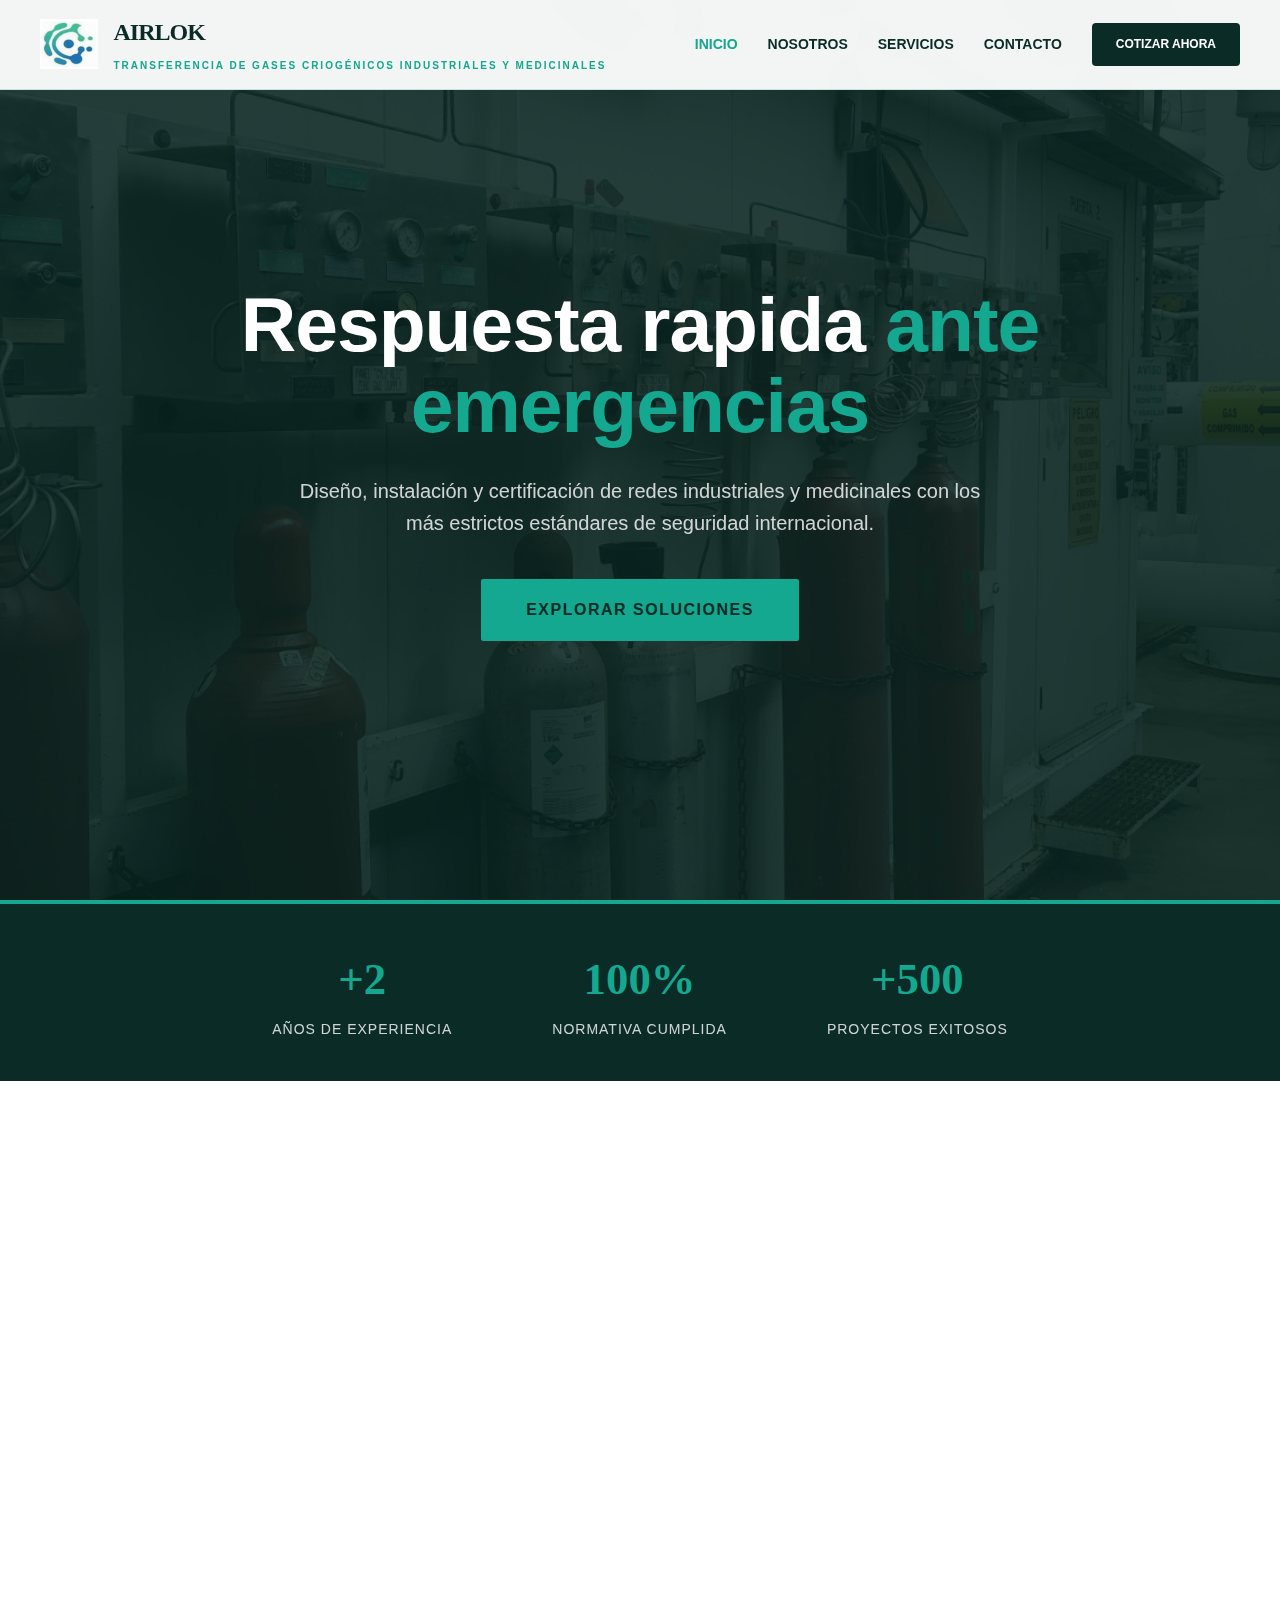
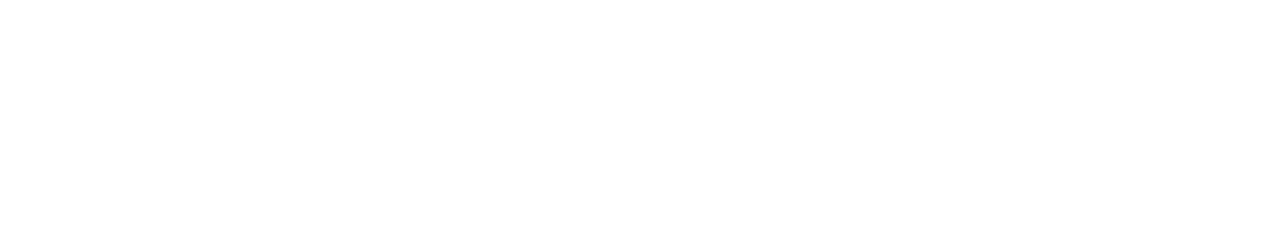
<file: index.html>
<!DOCTYPE html>
<html lang="es">
<head>
    <meta charset="UTF-8">
    <meta name="viewport" content="width=device-width, initial-scale=1.0">
    <title>Airlok | Soluciones en Gases Industriales</title>
    <link rel="stylesheet" href="styles.css">
</head>
<body>

<nav class="navbar">
    <div class="nav-container">
        <a href="index.html" class="logo-brand">
            <img src="logotipo.jpeg" alt="Airlok Logo">
            <div class="logo-text">
                <span class="main-logo">AIRLOK</span>
                <span class="sub-logo">TRANSFERENCIA DE GASES CRIOGÉNICOS INDUSTRIALES Y MEDICINALES</span>
            </div>
        </a>

        <div class="hamburger" id="hamburger">
            <span></span><span></span><span></span>
        </div>

        <div class="nav-menu" id="nav-menu">
            <a href="index.html" class="nav-link active">Inicio</a>
            <a href="nosotros.html" class="nav-link">Nosotros</a>
            <a href="servicios.html" class="nav-link">Servicios</a>
            <a href="contacto.html" class="nav-link">Contacto</a>
            <a href="contacto.html" class="btn-nav">COTIZAR AHORA</a>
        </div>
    </div>
</nav>

<header class="hero-premium">
    
    <div class="slider-container">
        <div class="slide active" style="background-image: url('airlok 3.jpeg');"></div>
        <div class="slide" style="background-image: url('airlok 1.jpeg');"></div>
        <div class="slide" style="background-image: url('airlok 2.jpeg');"></div>
    </div>

    <div class="hero-overlay-gradient"></div>
    
    <div class="hero-content reveal">
        <h4 class="hero-tagline"></h4>
        <h1>Respuesta rapida<span class="text-accent"> ante emergencias</span></h1>
        <p>Diseño, instalación y certificación de redes industriales y medicinales con los más estrictos estándares de seguridad internacional.</p>
        <div class="hero-actions">
            <a href="servicios.html" class="btn-pro-primary">Explorar Soluciones</a>
        </div>
    </div>
</header>

<section class="stats-bar">
    <div class="stat-item"><strong>+2</strong> <span>Años de Experiencia</span></div>
    <div class="stat-item"><strong>100%</strong> <span>Normativa Cumplida</span></div>
    <div class="stat-item"><strong>+500</strong> <span>Proyectos Exitosos</span></div>
</section>

<section class="section-home">
    <div class="container reveal">
        <h2 class="section-title">Soluciones para Sectores Críticos</h2>
        
        <div class="grid-services-minimal">
            
            <div class="service-minimal-card">
                <div class="card-img" style="background-image: url('1.jpeg');"></div>
                <div class="card-body">
                    <h3>Criogenia Industrial</h3>
                    <p>Instalaciones de alto rendimiento para redes de nitrógeno, argón y CO2 bajo los más altos estándares.</p>
                    <a href="servicios.html" class="link-more">Ver detalles técnicos →</a>
                </div>
            </div>
            
            <div class="service-minimal-card">
                <div class="card-img" style="background-image: url('airlok 2.jpeg');"></div>
                <div class="card-body">
                    <h3>Redes Medicinales</h3>
                    <p>Sistemas certificados de oxígeno y aire grado médico para hospitales y clínicas especializadas.</p>
                    <a href="servicios.html" class="link-more">Ver detalles técnicos →</a>
                </div>
            </div>

        </div>
    </div>
</section>

<script>
    // 1. Lógica del Menú Hamburguesa (Celular)
    const hb = document.getElementById('hamburger');
    const menu = document.getElementById('nav-menu');
    
    hb.onclick = () => {
        hb.classList.toggle('active');
        menu.classList.toggle('active');
    };

    // 2. Efecto de aparición al hacer Scroll (Reveal)
    function reveal() {
        var reveals = document.querySelectorAll(".reveal");
        for (var i = 0; i < reveals.length; i++) {
            var windowHeight = window.innerHeight;
            var elementTop = reveals[i].getBoundingClientRect().top;
            var elementVisible = 100;
            if (elementTop < windowHeight - elementVisible) {
                reveals[i].classList.add("active");
            }
        }
    }
    window.addEventListener("scroll", reveal);
    reveal();

    // 3. LÓGICA DEL CARRUSEL DE IMÁGENES (Esto faltaba)
    const slides = document.querySelectorAll('.slide');
    let currentSlide = 0;

    function nextSlide() {
        // Oculta la imagen actual
        slides[currentSlide].classList.remove('active');
        
        // Calcula cuál es la siguiente imagen
        currentSlide = (currentSlide + 1) % slides.length;
        
        // Muestra la nueva imagen
        slides[currentSlide].classList.add('active');
    }

    // Cambia la imagen cada 4 segundos (4000 milisegundos)
    setInterval(nextSlide, 4000);
</script>

</body>
</html>
</file>
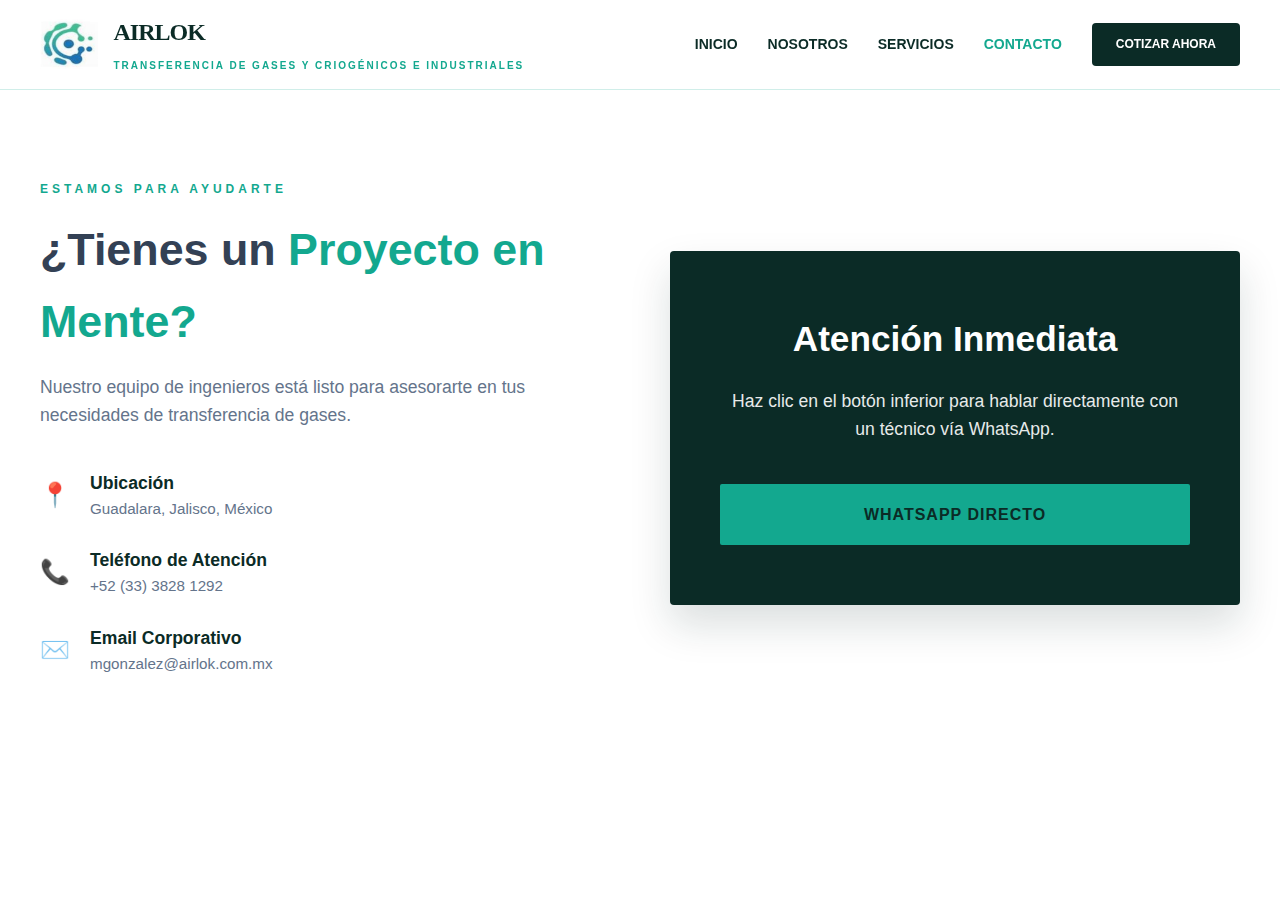
<file: contacto.html>
<!DOCTYPE html>
<html lang="es">
<head>
    <meta charset="UTF-8">
    <meta name="viewport" content="width=device-width, initial-scale=1.0">
    <title>Airlok | Contacto</title>
    <link rel="stylesheet" href="styles.css">
</head>
<body>

<nav class="navbar">
    <div class="nav-container">
        <a href="index.html" class="logo-brand">
            <img src="logotipo.jpeg" alt="Airlok Logo">
            <div class="logo-text">
                <span class="main-logo">AIRLOK</span>
                <span class="sub-logo">TRANSFERENCIA DE GASES Y CRIOGÉNICOS E INDUSTRIALES</span>
            </div>
        </a>
        <div class="hamburger" id="hamburger">
            <span></span><span></span><span></span>
        </div>
        <div class="nav-menu" id="nav-menu">
            <a href="index.html" class="nav-link">Inicio</a>
            <a href="nosotros.html" class="nav-link">Nosotros</a>
            <a href="servicios.html" class="nav-link">Servicios</a>
        
            <a href="contacto.html" class="nav-link active">Contacto</a>
            <a href="contacto.html" class="btn-nav">COTIZAR AHORA</a>
        </div>
    </div>
</nav>

<section class="contacto-premium">
    <div class="contacto-grid">
        
        <div class="contacto-info reveal">
            <h4 class="tagline-verde">ESTAMOS PARA AYUDARTE</h4>
            <h2>¿Tienes un <span class="text-accent">Proyecto en Mente?</span></h2>
            <p class="desc">Nuestro equipo de ingenieros está listo para asesorarte en tus necesidades de transferencia de gases.</p>
            
            <div class="contact-list">
                <div class="contact-item">
                    <span class="icon">📍</span>
                    <div>
                        <strong>Ubicación</strong>
                        <p>Guadalara, Jalisco, México</p>
                    </div>
                </div>
                <div class="contact-item">
                    <span class="icon">📞</span>
                    <div>
                        <strong>Teléfono de Atención</strong>
                        <p>+52 (33) 3828 1292</p>
                    </div>
                </div>
                <div class="contact-item">
                    <span class="icon">✉️</span>
                    <div>
                        <strong>Email Corporativo</strong>
                        <p>mgonzalez@airlok.com.mx</p>
                    </div>
                </div>
            </div>
        </div>

        <div class="contacto-card-wrapper reveal">
            <div class="dark-card">
                <h3>Atención Inmediata</h3>
                <p>Haz clic en el botón inferior para hablar directamente con un técnico vía WhatsApp.</p>
                <a href="https://wa.me/5213338281292" class="btn-whatsapp-large" target="_blank">WHATSAPP DIRECTO</a>
            </div>
        </div>

    </div>
</section>

<script>
    const hb = document.getElementById('hamburger');
    const menu = document.getElementById('nav-menu');
    hb.onclick = () => { hb.classList.toggle('active'); menu.classList.toggle('active'); };
</script>

<script>
    // 1. Lógica del Menú Hamburguesa (Celulares)
    const botonHamburguesa = document.getElementById('hamburger');
    const menuNavegacion = document.getElementById('nav-menu');
    
    if (botonHamburguesa && menuNavegacion) {
        botonHamburguesa.onclick = () => { 
            botonHamburguesa.classList.toggle('active'); 
            menuNavegacion.classList.toggle('active'); 
        };
    }

    // 2. Lógica de las Animaciones (Que aparezca el contenido)
    function animarElementos() {
        let reveals = document.querySelectorAll(".reveal");
        for (let i = 0; i < reveals.length; i++) {
            let windowHeight = window.innerHeight;
            let elementTop = reveals[i].getBoundingClientRect().top;
            let elementVisible = 30; 
            
            if (elementTop < windowHeight - elementVisible) {
                reveals[i].classList.add("active");
            }
        }
    }
    
    // Escuchar cuando el usuario hace scroll
    window.addEventListener("scroll", animarElementos);
    
    // Ejecutarlo inmediatamente al abrir la página
    animarElementos(); 
</script>

</body>
</html>
</file>
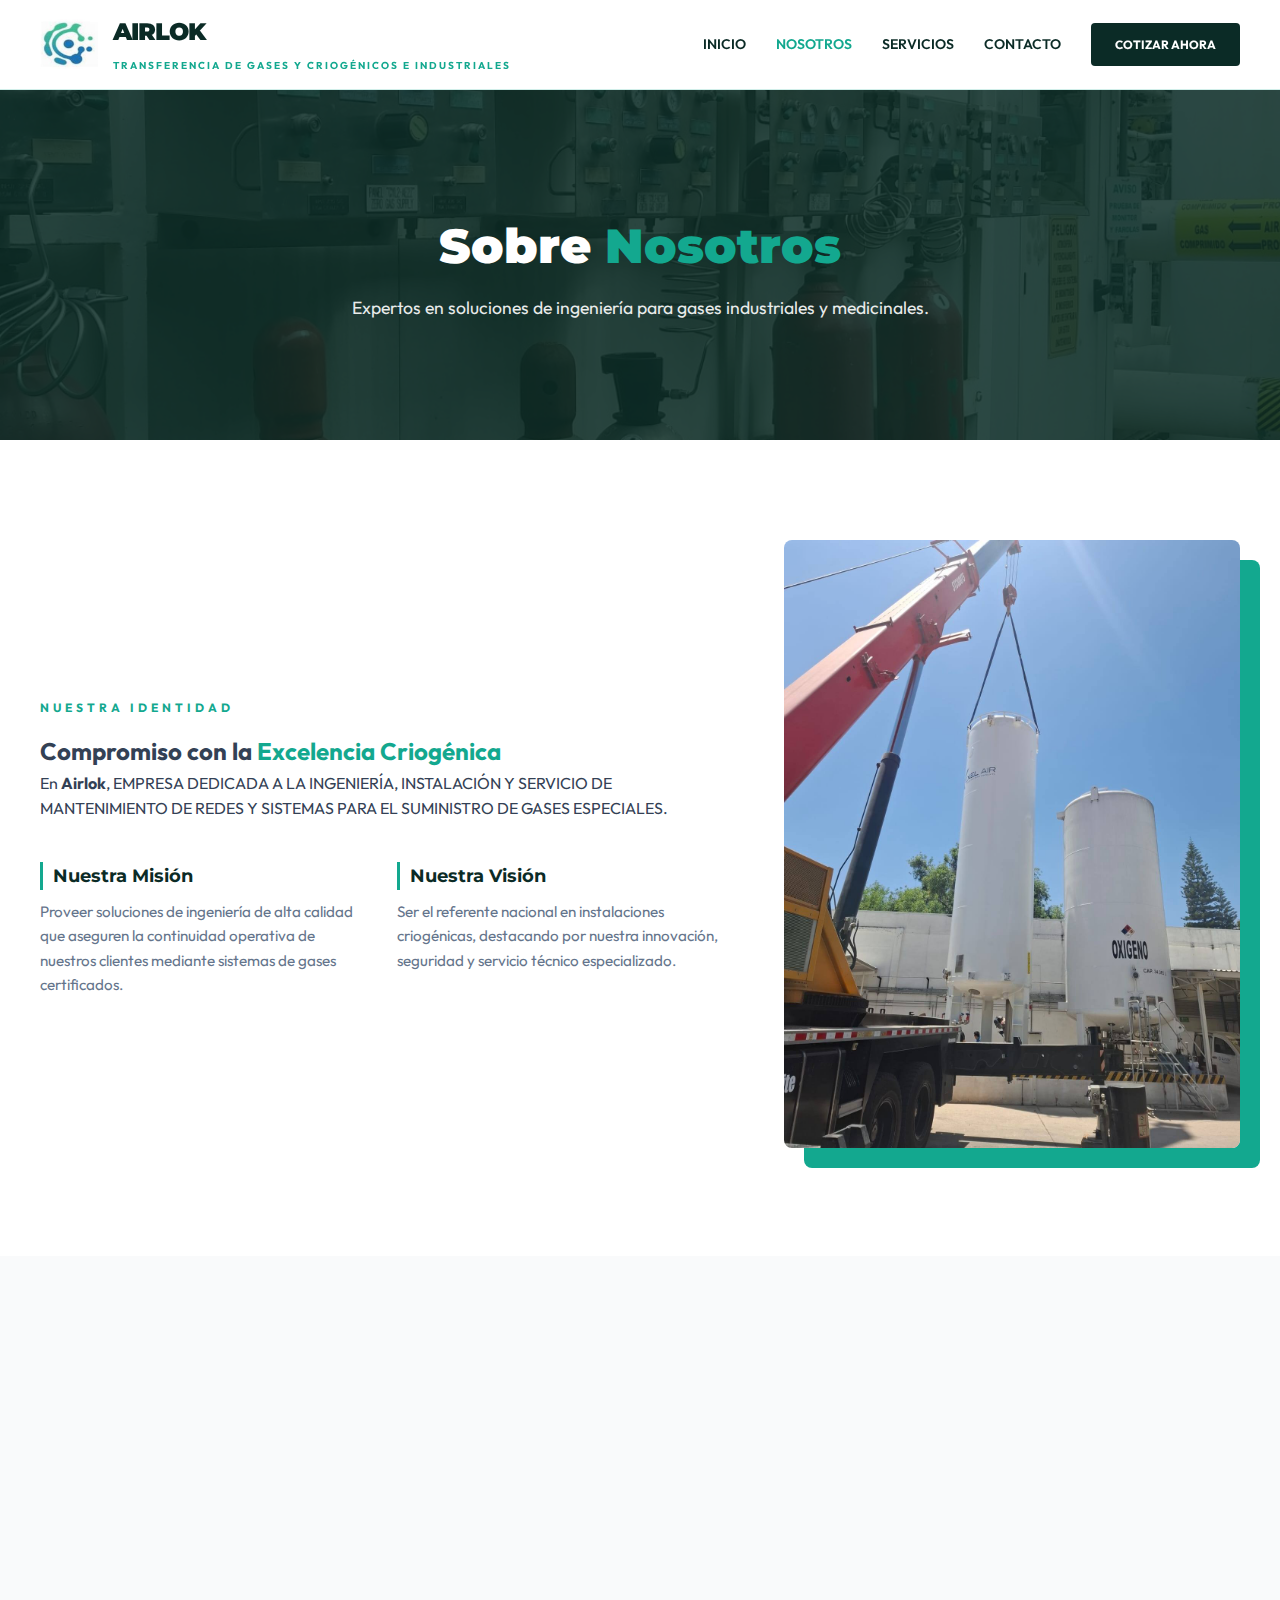
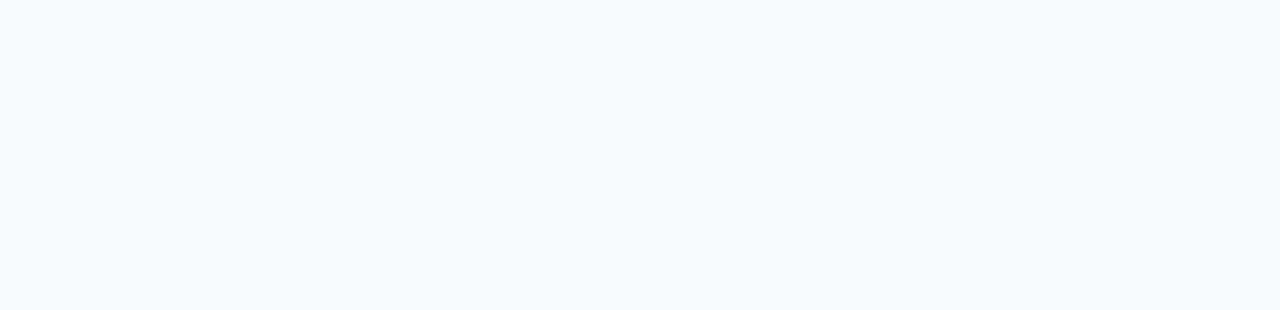
<file: nosotros.html>
<!DOCTYPE html>
<html lang="es">
<head>
    <meta charset="UTF-8">
    <meta name="viewport" content="width=device-width, initial-scale=1.0">
    <title>Airlok | Nosotros</title>
    <link rel="stylesheet" href="styles.css">
    <link href="https://fonts.googleapis.com/css2?family=Montserrat:wght@400;700;900&family=Outfit:wght@300;400;600&display=swap" rel="stylesheet">
</head>
<body>

<nav class="navbar">
    <div class="nav-container">
        <a href="index.html" class="logo-brand">
            <img src="logotipo.jpeg" alt="Airlok Logo">
            <div class="logo-text">
                <span class="main-logo">AIRLOK</span>
                <span class="sub-logo">TRANSFERENCIA DE GASES Y CRIOGÉNICOS E INDUSTRIALES</span>
            </div>
        </a>
        <div class="hamburger" id="hamburger">
            <span></span><span></span><span></span>
        </div>
        <div class="nav-menu" id="nav-menu">
            <a href="index.html" class="nav-link">Inicio</a>
            <a href="nosotros.html" class="nav-link active">Nosotros</a>
            <a href="servicios.html" class="nav-link">Servicios</a>
            <a href="contacto.html" class="nav-link">Contacto</a>
            <a href="contacto.html" class="btn-nav">COTIZAR AHORA</a>
        </div>
    </div>
</nav>

<header class="page-banner">
    <div class="banner-overlay"></div>
    <div class="banner-content reveal">
        <h1>Sobre <span class="text-accent">Nosotros</span></h1>
        <p>Expertos en soluciones de ingeniería para gases industriales y medicinales.</p>
    </div>
</header>

<section class="section-about">
    <div class="about-grid container-services reveal">
        <div class="about-text">
            <h4 class="tagline-verde">NUESTRA IDENTIDAD</h4>
            <h2>Compromiso con la <span class="text-accent">Excelencia Criogénica</span></h2>
            <p>En <strong>Airlok</strong>, EMPRESA DEDICADA A LA INGENIERÍA, INSTALACIÓN Y SERVICIO DE MANTENIMIENTO DE REDES Y SISTEMAS PARA EL SUMINISTRO DE GASES ESPECIALES.
            <div class="mision-vision-box">
                <div class="mv-item">
                    <strong>Nuestra Misión</strong>
                    <p>Proveer soluciones de ingeniería de alta calidad que aseguren la continuidad operativa de nuestros clientes mediante sistemas de gases certificados.</p>
                </div>
                <div class="mv-item">
                    <strong>Nuestra Visión</strong>
                    <p>Ser el referente nacional en instalaciones criogénicas, destacando por nuestra innovación, seguridad y servicio técnico especializado.</p>
                </div>
            </div>
        </div>
        <div class="about-image">
            <img src="logotipo 6.jpeg" alt="Equipo Airlok" class="img-rounded">
        </div>
    </div>
</section>

<section class="section-values">
    <div class="container-services reveal">
        <h2 style="text-align: center; margin-bottom: 50px;"> <span class="text-accent">CLIENTES</span></h2>
        <div class="grid-services-premium">
            
            <div class="card-premium">
                <div class="card-body">
                    <span class="tag-light">CLIENTES</span>
                    <h3>INDUSTRIAL</h3>
                    <p>
                        FORVIA HELLA México <br>
                        Honda de México S.A. de C.V <br>
                        INFRA <br>
                        Hershey México, S.A. de C.V.<br>
                        JABIL. <br>
                        LIQUID CO2 JALISCO <br>
                        EXEL AIR<br>
                        RINOINOVATION SA DE CV<br>
                        CRYOTAINER LNG <br>
                    </p>
                </div>
            </div>

            <div class="card-premium">
                <div class="card-body">
                    <span class="tag-light">CLIENTES</span>
                    <h3>MEDICINAL</h3>
                    <p>
                        Hospital Veterinario Arboledas.<br>
                        Hospital St Joseph<br>
                        HOSPITAL SAN FRANCISCO JAVIER MEMORIAL<br>
                        Clinica SANEFRO®, Servicios Integrales de<br>
                        Nefrología<br>
                        HOSPIAL DIVINA PROVIDENCIA<br>
                        Renal Care clínica de alta hemodiálisis<br>
                        SESAJAL AMBULANCIAS<br>
                        HOSPTIAL DE LA CRUZ<br>
                        HOSPITAL DEL SAGRADO CORAZON<br>
                    </p>
                </div>
            </div>

        </div>
    </div>
</section>

<script>
    const botonHamburguesa = document.getElementById('hamburger');
    const menuNavegacion = document.getElementById('nav-menu');
    
    if (botonHamburguesa && menuNavegacion) {
        botonHamburguesa.onclick = () => { 
            botonHamburguesa.classList.toggle('active'); 
            menuNavegacion.classList.toggle('active'); 
        };
    }

    function animarElementos() {
        let reveals = document.querySelectorAll(".reveal");
        for (let i = 0; i < reveals.length; i++) {
            let windowHeight = window.innerHeight;
            let elementTop = reveals[i].getBoundingClientRect().top;
            let elementVisible = 30; 
            
            if (elementTop < windowHeight - elementVisible) {
                reveals[i].classList.add("active");
            }
        }
    }
    window.addEventListener("scroll", animarElementos);
    animarElementos(); 
</script>

</body>
</html>
</file>
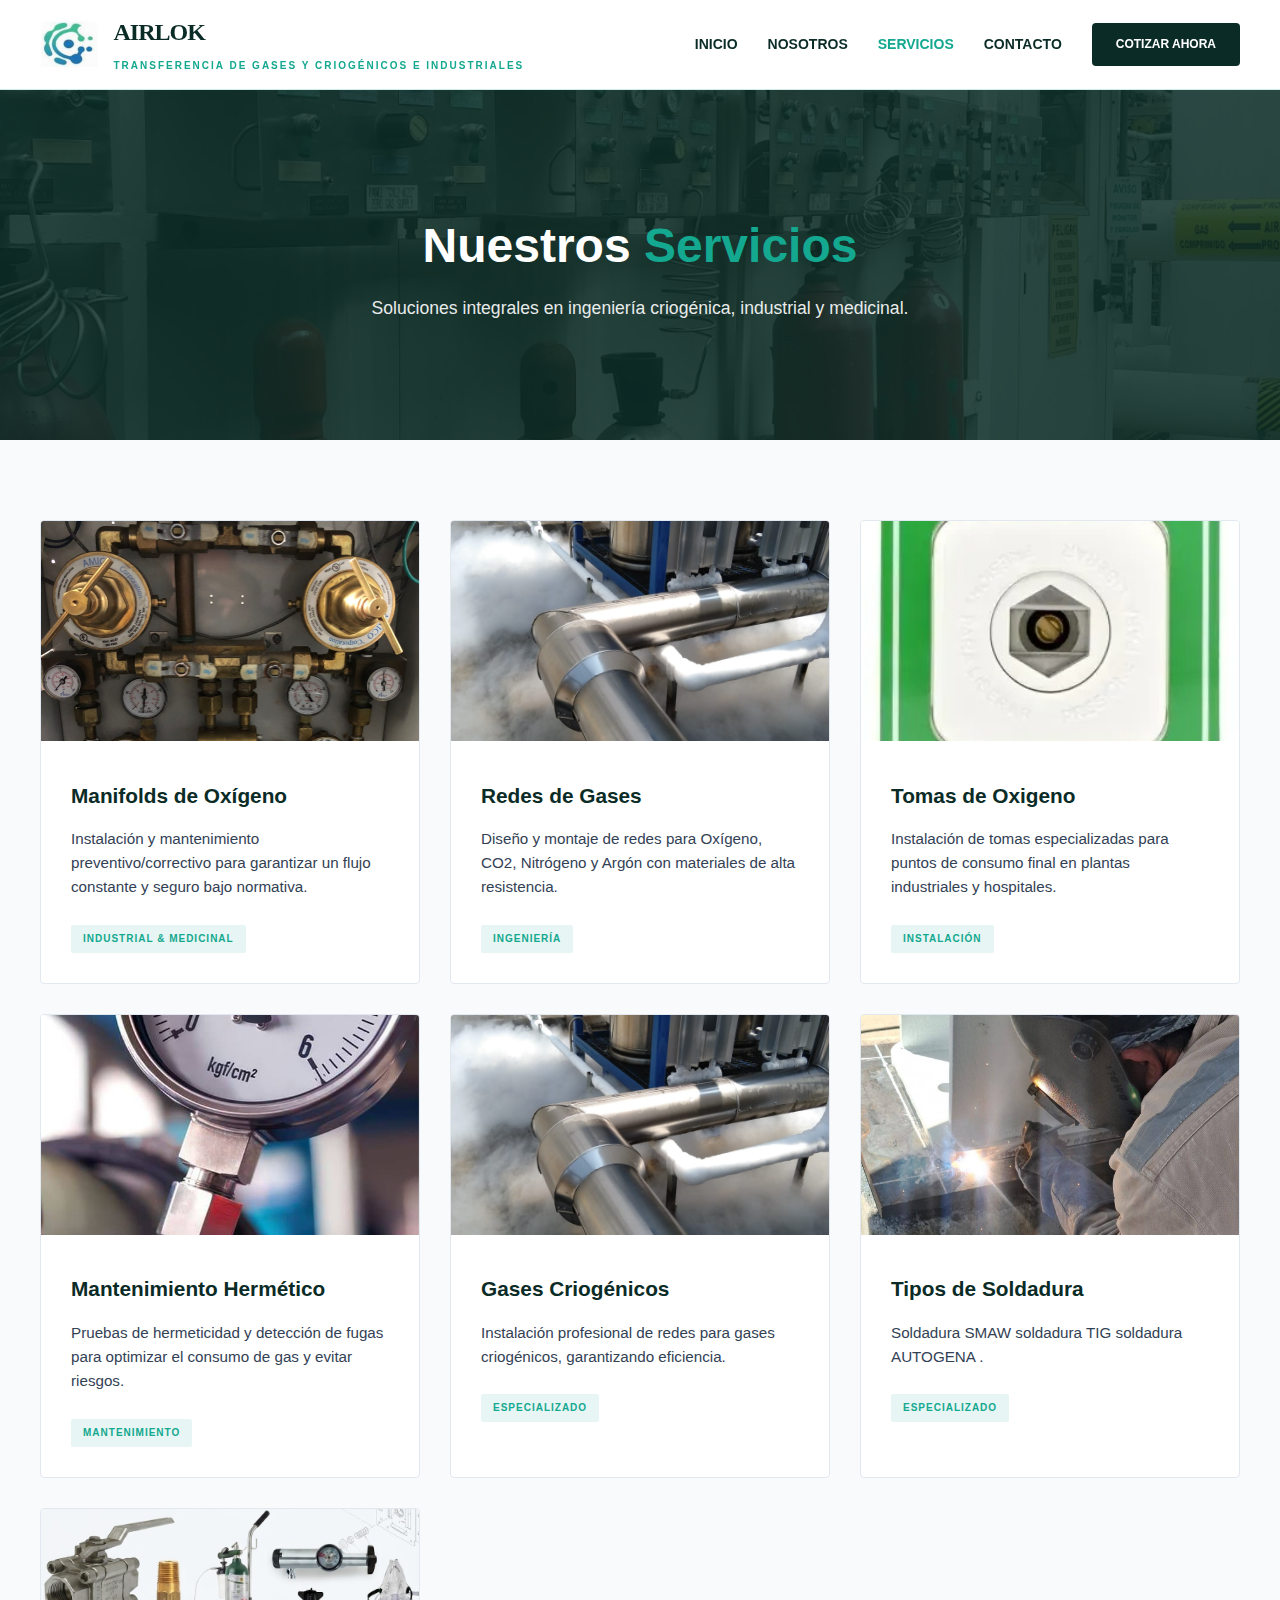
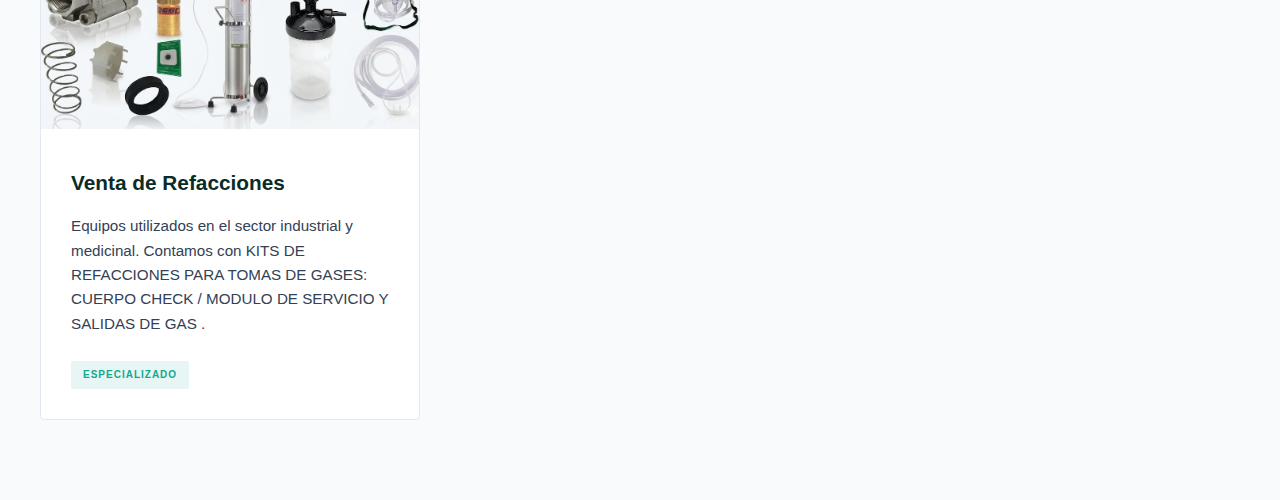
<file: servicios.html>
<!DOCTYPE html>
<html lang="es">
<head>
    <meta charset="UTF-8">
    <meta name="viewport" content="width=device-width, initial-scale=1.0">
    <title>Airlok | Servicios</title>
    <link rel="stylesheet" href="styles.css">
</head>
<body>

<nav class="navbar">
    <div class="nav-container">
        <a href="index.html" class="logo-brand">
            <img src="logotipo.jpeg" alt="Airlok Logo">
            <div class="logo-text">
                <span class="main-logo">AIRLOK</span>
                <span class="sub-logo">TRANSFERENCIA DE GASES Y CRIOGÉNICOS E INDUSTRIALES</span>
            </div>
        </a>
        <div class="hamburger" id="hamburger">
            <span></span><span></span><span></span>
        </div>
        <div class="nav-menu" id="nav-menu">
            <a href="index.html" class="nav-link">Inicio</a>
            <a href="nosotros.html" class="nav-link">Nosotros</a>
            <a href="servicios.html" class="nav-link active">Servicios</a>
            <a href="contacto.html" class="nav-link">Contacto</a>
            <a href="contacto.html" class="btn-nav">COTIZAR AHORA</a>
        </div>
    </div>
</nav>

<header class="page-banner">
    <div class="banner-overlay"></div>
    <div class="banner-content reveal">
        <h1>Nuestros <span class="text-accent">Servicios</span></h1>
        <p>Soluciones integrales en ingeniería criogénica, industrial y medicinal.</p>
    </div>
</header>

<section class="section-services">
    <div class="container-services reveal">
        <div class="grid-services-premium">
            
            <div class="card-premium">
                <img src="foto.jpeg" alt="Manifolds de Oxígeno">
                <div class="card-body">
                    <h3>Manifolds de Oxígeno</h3>
                    <p>Instalación y mantenimiento preventivo/correctivo para garantizar un flujo constante y seguro bajo normativa.</p>
                    <span class="tag-light">INDUSTRIAL & MEDICINAL</span>
                </div>
            </div>

            <div class="card-premium">
                <img src="airlok 2.jpeg" alt="Redes de Gases">
                <div class="card-body">
                    <h3>Redes de Gases</h3>
                    <p>Diseño y montaje de redes para Oxígeno, CO2, Nitrógeno y Argón con materiales de alta resistencia.</p>
                    <span class="tag-light">INGENIERÍA</span>
                </div>
            </div>

            <div class="card-premium">
                <img src="logotipo 5.jpeg" alt="Tomas de oxigeno">
                <div class="card-body">
                    <h3>Tomas de Oxigeno</h3>
                    <p>Instalación de tomas especializadas para puntos de consumo final en plantas industriales y hospitales.</p>
                    <span class="tag-light">INSTALACIÓN</span>
                </div>
            </div>

            <div class="card-premium">
                <img src="foto 1.jpeg" alt="Mantenimiento Hermético">
                <div class="card-body">
                    <h3>Mantenimiento Hermético</h3>
                    <p>Pruebas de hermeticidad y detección de fugas para optimizar el consumo de gas y evitar riesgos.</p>
                    <span class="tag-light">MANTENIMIENTO</span>
                </div>
            </div>

            <div class="card-premium">
                <img src="airlok 2.jpeg" alt="Gases Criogénicos">
                <div class="card-body">
                    <h3>Gases Criogénicos</h3>
                    <p>Instalación profesional de redes para gases criogénicos, garantizando eficiencia.</p>
                    <span class="tag-light">ESPECIALIZADO</span>
                </div>
            </div>

            <div class="card-premium">
                <img src="soldadura.jpeg" alt="Tipos de Soldadura">
                <div class="card-body">
                    <h3>Tipos de Soldadura</h3>
                    <p>Soldadura SMAW soldadura TIG soldadura AUTOGENA .</p>
                    <span class="tag-light">ESPECIALIZADO</span>
                </div>
            </div>

            <div class="card-premium">
                <img src="Venta 1.jpeg" alt="Venta de Refacciones">
                <div class="card-body">
                    <h3>Venta de Refacciones</h3>
                    <p>Equipos utilizados en el sector industrial y medicinal. Contamos con KITS DE REFACCIONES PARA TOMAS DE GASES:
CUERPO CHECK / MODULO DE SERVICIO
Y SALIDAS DE GAS .</p>
                    <span class="tag-light">ESPECIALIZADO</span>
                </div>
            </div>


        </div>
    </div>
</section>

<script>
    const hb = document.getElementById('hamburger');
    const menu = document.getElementById('nav-menu');
    hb.onclick = () => { hb.classList.toggle('active'); menu.classList.toggle('active'); };
</script>

<script>
    // 1. Lógica del Menú Hamburguesa (Celulares)
    const botonHamburguesa = document.getElementById('hamburger');
    const menuNavegacion = document.getElementById('nav-menu');
    
    if (botonHamburguesa && menuNavegacion) {
        botonHamburguesa.onclick = () => { 
            botonHamburguesa.classList.toggle('active'); 
            menuNavegacion.classList.toggle('active'); 
        };
    }

    // 2. Lógica de las Animaciones (Que aparezca el contenido)
    function animarElementos() {
        let reveals = document.querySelectorAll(".reveal");
        for (let i = 0; i < reveals.length; i++) {
            let windowHeight = window.innerHeight;
            let elementTop = reveals[i].getBoundingClientRect().top;
            let elementVisible = 30; 
            
            if (elementTop < windowHeight - elementVisible) {
                reveals[i].classList.add("active");
            }
        }
    }
    
    // Escuchar cuando el usuario hace scroll
    window.addEventListener("scroll", animarElementos);
    
    // Ejecutarlo inmediatamente al abrir la página
    animarElementos(); 
</script>

</body>
</html>
</file>
<file: styles.css>
/* =========================================================
   VARIABLES DE COLOR Y DISEÑO
========================================================= */
:root {
    /* PALETA VERDE PREMIUM */
    --primary: #0B2B26;    /* Verde muy oscuro (casi negro) para seriedad */
    --accent: #13A88F;     /* Verde brillante de Airlok para llamar la atención */
    --light: #F4F7F9;      /* Gris muy claro para fondos y limpieza */
    --white: #FFFFFF;
    --text: #334155;       /* Color de texto oscuro, más suave que el negro puro */
    
    /* Animaciones suaves */
    --transition: all 0.4s cubic-bezier(0.4, 0, 0.2, 1);
}

/* Reseteo básico para evitar márgenes por defecto */
* { margin: 0; padding: 0; box-sizing: border-box; }

body {
    font-family: 'Outfit', sans-serif; /* Fuente moderna y tecnológica */
    color: var(--text);
    background: var(--white);
    line-height: 1.6;
    overflow-x: hidden;
}

/* =========================================================
   BARRA DE NAVEGACIÓN (Efecto Cristal)
========================================================= */
.navbar {
    position: fixed;
    top: 0; width: 100%;
    height: 90px;
    background: rgba(255, 255, 255, 0.95); /* Fondo blanco semitransparente */
    backdrop-filter: blur(10px); /* Desenfoque estilo Apple/Premium */
    z-index: 1000;
    border-bottom: 1px solid rgba(19, 168, 143, 0.2); /* Borde verde sutil */
}

.nav-container {
    max-width: 1400px;
    margin: 0 auto;
    height: 100%;
    display: flex;
    justify-content: space-between;
    align-items: center;
    padding: 0 40px;
}

/* Estilos del Logo */
.logo-brand { display: flex; align-items: center; text-decoration: none; gap: 15px; }
.logo-brand img { height: 50px; }
.main-logo { display: block; font-family: 'Montserrat'; font-weight: 900; color: var(--primary); font-size: 24px; letter-spacing: -1px; }
.sub-logo { font-size: 10px; color: var(--accent); font-weight: 700; letter-spacing: 2px; }

/* Enlaces del Menú */
.nav-menu { display: flex; align-items: center; gap: 30px; }
.nav-link { 
    text-decoration: none; 
    color: var(--primary); 
    font-weight: 600; 
    font-size: 14px; 
    text-transform: uppercase;
    transition: var(--transition);
}
.nav-link:hover, .nav-link.active { color: var(--accent); } /* Cambia a verde al pasar el mouse */

/* Botón especial del menú */
.btn-nav {
    background: var(--primary);
    color: white;
    padding: 12px 24px;
    border-radius: 4px;
    font-size: 12px;
    font-weight: 700;
    text-decoration: none;
    transition: var(--transition);
}
.btn-nav:hover { background: var(--accent); }

/* =========================================================
   PORTADA PRINCIPAL (HERO)
========================================================= */
/* =========================================================
   HERO CON CARRUSEL AUTOMÁTICO
========================================================= */
/* =========================================================
   HERO CON CARRUSEL AUTOMÁTICO (TEXTO CENTRADO)
========================================================= */
.hero-premium { 
    height: 100vh; 
    position: relative; 
    display: flex; 
    align-items: center; 
    background: var(--primary); 
    overflow: hidden; 
}

/* Contenedor de las fotos */
.slider-container {
    position: absolute;
    inset: 0;
    width: 100%;
    height: 100%;
    z-index: 0;
}

/* Diseño de cada foto individual */
.slide {
    position: absolute;
    inset: 0;
    width: 100%;
    height: 100%;
    background-size: cover;
    background-position: center;
    opacity: 0; /* Ocultas por defecto */
    transition: opacity 1.5s ease-in-out, transform 6s linear; /* Efecto de fundido suave */
    transform: scale(1);
    mix-blend-mode: luminosity; /* Mantiene el filtro verde corporativo */
}

/* Cuando la foto está activa, se muestra */
.slide.active {
    opacity: 0.5; /* Transparencia para que no tape el texto */
    transform: scale(1.05); /* Ligero zoom hacia adelante mientras se muestra */
}

/* Filtro oscuro parejo para que el texto centrado se lea perfecto */
.hero-overlay-gradient {
    position: absolute; inset: 0; z-index: 1;
    background: rgba(7, 34, 30, 0.75); /* Color oscuro uniforme */
}

/* === AJUSTES PARA CENTRAR EL TEXTO === */
.hero-content { 
    position: relative; 
    z-index: 2; 
    max-width: 1000px; /* Más ancho para que luzca el título */
    width: 100%;
    margin: 0 auto; /* Centra el bloque en la pantalla */
    padding: 0 20px; 
    text-align: center; /* Centra las letras */
    color: var(--white); 
}

.hero-tagline { 
    color: var(--accent); 
    font-weight: 700; 
    letter-spacing: 6px; 
    font-size: 14px; 
    margin-bottom: 25px; 
    display: block; 
}

.hero-content h1 { 
    font-size: clamp(3rem, 6vw, 5.5rem); 
    line-height: 1.05; 
    font-weight: 900; 
    margin-bottom: 30px; 
    letter-spacing: -1px; 
}

.text-accent { color: var(--accent); }

.hero-content p { 
    font-size: 1.25rem; 
    font-weight: 300; 
    max-width: 700px; 
    margin: 0 auto 40px auto; /* Centra el párrafo */
    opacity: 0.8; 
}

/* Centrar el contenedor del botón */
.hero-actions {
    display: flex;
    justify-content: center; /* Pone el botón exactamente en medio */
    gap: 20px;
}

.btn-pro-primary { 
    display: inline-block; 
    background: var(--accent); 
    color: var(--primary); 
    padding: 18px 45px; 
    text-decoration: none; 
    font-weight: 700; 
    text-transform: uppercase; 
    letter-spacing: 1.5px; 
    transition: var(--transition); 
    border-radius: 2px; 
}

.btn-pro-primary:hover { 
    background: var(--white); 
    transform: translateY(-3px); 
    box-shadow: 0 15px 30px rgba(0,0,0,0.2); 
}
/* =========================================================
   BARRA DE ESTADÍSTICAS (Da mucha autoridad corporativa)
========================================================= */
.stats-bar {
    display: flex;
    justify-content: center;
    gap: 100px;
    background: var(--primary); /* Fondo verde muy oscuro */
    color: white;
    padding: 40px 0;
    border-top: 4px solid var(--accent); /* Línea verde brillante arriba */
}

.stat-item { text-align: center; }
.stat-item strong { display: block; font-size: 2.8rem; color: var(--accent); font-family: 'Montserrat'; }
.stat-item span { font-size: 14px; text-transform: uppercase; opacity: 0.8; letter-spacing: 1px; }

/* =========================================================
   SECCIÓN DE TARJETAS DE SERVICIOS
========================================================= */
.section-title {
    text-align: center;
    font-family: 'Montserrat';
    font-size: 2.5rem;
    margin: 80px 0 60px;
    color: var(--primary);
    font-weight: 800;
}

.grid-services-minimal {
    display: grid;
    grid-template-columns: repeat(auto-fit, minmax(350px, 1fr));
    gap: 40px;
    max-width: 1200px;
    margin: 0 auto 100px;
    padding: 0 20px;
}

/* Tarjeta minimalista tipo ingeniería */
.service-minimal-card {
    background: var(--light);
    border-radius: 4px;
    overflow: hidden;
    transition: var(--transition);
    border: 1px solid rgba(0,0,0,0.05);
    border-bottom: 4px solid transparent;
}

/* Efecto al pasar el mouse sobre la tarjeta */
.service-minimal-card:hover { 
    transform: translateY(-10px); 
    box-shadow: 0 20px 40px rgba(19, 168, 143, 0.15); 
    border-bottom: 4px solid var(--accent); /* Aparece línea verde */
}

.card-img { height: 250px; background-size: cover; background-position: center; transition: var(--transition); }
.service-minimal-card:hover .card-img { transform: scale(1.05); } /* Zoom sutil a la imagen */

.card-body { padding: 40px 30px; }
.card-body h3 { font-family: 'Montserrat'; margin-bottom: 15px; color: var(--primary); font-size: 1.4rem;}
.card-body p { margin-bottom: 20px; color: var(--text); }
.link-more { color: var(--accent); text-decoration: none; font-weight: 700; font-size: 14px; text-transform: uppercase; }

/* =========================================================
   MENÚ HAMBURGUESA Y DISEÑO PARA CELULARES
========================================================= */
.hamburger {
    display: none;
    flex-direction: column;
    cursor: pointer;
    gap: 6px;
    z-index: 1001;
}

.hamburger span {
    width: 30px; height: 3px;
    background-color: var(--primary);
    transition: var(--transition);
}

@media (max-width: 768px) {
    .hamburger { display: flex; }
    
    /* Menú lateral oculto en celulares */
    .nav-menu {
        position: fixed; top: 90px; right: -100%; width: 100%; height: calc(100vh - 90px);
        background: var(--white); flex-direction: column; justify-content: flex-start; padding-top: 50px;
    }
    
    .nav-menu.active { right: 0; } /* Se muestra cuando tiene la clase active */
    
    .hero-content { padding: 0 20px; }
    .hero-content h1 { font-size: 2.2rem; }
    .hero-actions { flex-direction: column; }
    .stats-bar { flex-direction: column; gap: 40px; }
    
    /* Animación de la X en el menú hamburguesa */
    .hamburger.active span:nth-child(1) { transform: translateY(9px) rotate(45deg); }
    .hamburger.active span:nth-child(2) { opacity: 0; }
    .hamburger.active span:nth-child(3) { transform: translateY(-9px) rotate(-45deg); }
}

/* --- ESTILOS EXTRA PARA BANNER Y CONTACTO --- */

.page-banner {
    height: 40vh; /* Más pequeño que el Hero de inicio */
    position: relative;
    display: flex;
    align-items: center;
    justify-content: center;
    text-align: center;
    color: white;
    background: url('airlok 3.jpeg') center/cover;
    margin-top: 90px; /* Para que no lo tape la navbar */
}

.banner-overlay {
    position: absolute;
    inset: 0;
    background: rgba(11, 43, 38, 0.85);
}

.banner-content { position: relative; z-index: 2; }
.banner-content h1 { font-family: 'Montserrat'; font-size: 3rem; font-weight: 900; }

.tag-verde {
    display: inline-block;
    padding: 5px 12px;
    background: rgba(19, 168, 143, 0.1);
    color: var(--accent);
    font-size: 11px;
    font-weight: 700;
    text-transform: uppercase;
    letter-spacing: 1px;
    margin-top: 15px;
}

/* Sección de Contacto */
.contacto-premium { padding: 120px 40px; background: var(--white); }
.contacto-container {
    max-width: 1200px;
    margin: 0 auto;
    display: grid;
    grid-template-columns: 1fr 1fr;
    gap: 80px;
    align-items: center;
}

.metodos-contacto { margin-top: 40px; }
.metodo-item { display: flex; gap: 20px; margin-bottom: 30px; }
.icono-v { font-size: 24px; color: var(--accent); }
.metodo-item strong { display: block; color: var(--primary); font-family: 'Montserrat'; }

.info-card-verde {
    background: var(--primary);
    padding: 60px;
    color: white;
    text-align: center;
    border-radius: 4px;
}
.info-card-verde h3 { font-family: 'Montserrat'; margin-bottom: 20px; font-size: 2rem; }
.info-card-verde p { margin-bottom: 40px; opacity: 0.8; }

/* Ajuste móvil para contacto */
@media (max-width: 768px) {
    .contacto-container { grid-template-columns: 1fr; gap: 40px; }
    .contacto-premium { padding: 60px 20px; }
}

/* =========================================================
   ANIMACIONES DE SCROLL (REVEAL)
========================================================= */
.reveal { 
    opacity: 0; 
    transform: translateY(60px); 
    transition: all 1s cubic-bezier(0.16, 1, 0.3, 1); 
}

.reveal.active { 
    opacity: 1; 
    transform: translateY(0); 
}

/* =========================================================
   DISEÑO PREMIUM PARA SERVICIOS (Igual a imagen)
========================================================= */
.page-banner {
    height: 350px;
    margin-top: 90px;
    position: relative;
    display: flex;
    align-items: center;
    justify-content: center;
    text-align: center;
    color: white;
    background: url('airlok 3.jpeg') center/cover;
}

.banner-overlay {
    position: absolute;
    inset: 0;
    background: rgba(11, 43, 38, 0.85); /* Verde oscuro corporativo */
}

.banner-content { position: relative; z-index: 2; }
.banner-content h1 { font-family: 'Montserrat', sans-serif; font-size: 3rem; font-weight: 900; margin-bottom: 10px; }
.banner-content p { font-size: 1.1rem; opacity: 0.9; }

.section-services { padding: 80px 20px; background: #f9fafb; }
.container-services { max-width: 1200px; margin: 0 auto; }

.grid-services-premium {
    display: grid;
    grid-template-columns: repeat(auto-fit, minmax(320px, 1fr));
    gap: 30px;
}

.card-premium {
    background: white;
    border: 1px solid #e2e8f0;
    border-radius: 4px;
    overflow: hidden;
    transition: transform 0.3s ease, box-shadow 0.3s ease;
}

.card-premium:hover {
    transform: translateY(-5px);
    box-shadow: 0 15px 30px rgba(0,0,0,0.08);
}

.card-premium img {
    width: 100%;
    height: 220px;
    object-fit: cover;
}

.card-body {
    padding: 30px;
    display: flex;
    flex-direction: column;
    align-items: flex-start;
}

.card-body h3 {
    font-family: 'Montserrat', sans-serif;
    color: var(--primary);
    font-size: 1.3rem;
    margin-bottom: 15px;
}

.card-body p {
    color: var(--text);
    font-size: 0.95rem;
    margin-bottom: 25px;
    line-height: 1.6;
}

.tag-light {
    background: rgba(19, 168, 143, 0.1); /* Fondo verde clarito */
    color: var(--accent); /* Texto verde brillante */
    padding: 6px 12px;
    font-size: 10px;
    font-weight: 800;
    letter-spacing: 1px;
    border-radius: 2px;
}

/* =========================================================
   DISEÑO PREMIUM PARA CONTACTO (Igual a imagen)
========================================================= */
.contacto-premium {
    padding: 180px 20px 100px;
    background: white;
    min-height: 100vh;
}

.contacto-grid {
    max-width: 1200px;
    margin: 0 auto;
    display: grid;
    grid-template-columns: 1fr 1fr;
    gap: 60px;
    align-items: center;
}

.tagline-verde {
    color: var(--accent);
    letter-spacing: 4px;
    font-size: 12px;
    margin-bottom: 15px;
    font-weight: 700;
}

.contacto-info h2 {
    font-family: 'Montserrat', sans-serif;
    font-size: 2.8rem;
    color: var(--text);
    margin-bottom: 15px;
}

.contacto-info .desc {
    font-size: 1.1rem;
    color: #64748b;
    margin-bottom: 40px;
}

.contact-list { display: flex; flex-direction: column; gap: 25px; }

.contact-item {
    display: flex;
    align-items: center;
    gap: 20px;
}

.contact-item .icon {
    font-size: 24px;
}

.contact-item strong {
    display: block;
    color: var(--primary);
    font-family: 'Montserrat', sans-serif;
    font-size: 1.1rem;
}

.contact-item p {
    color: #64748b;
    margin: 0;
    font-size: 0.95rem;
}

/* Tarjeta Oscura de la Derecha */
.dark-card {
    background: var(--primary); /* Verde muy oscuro */
    padding: 60px 50px;
    border-radius: 4px;
    text-align: center;
    color: white;
    box-shadow: 0 20px 40px rgba(11, 43, 38, 0.15);
}

.dark-card h3 {
    font-family: 'Montserrat', sans-serif;
    font-size: 2.2rem;
    margin-bottom: 20px;
}

.dark-card p {
    font-size: 1.1rem;
    opacity: 0.9;
    margin-bottom: 40px;
    line-height: 1.6;
}

.btn-whatsapp-large {
    display: inline-block;
    background: var(--accent);
    color: var(--primary);
    padding: 18px 30px;
    font-weight: 800;
    text-decoration: none;
    letter-spacing: 1px;
    border-radius: 2px;
    transition: all 0.3s ease;
    width: 100%; /* Botón ancho como en la foto */
}

.btn-whatsapp-large:hover {
    background: white;
    transform: translateY(-3px);
}

/* Responsivo para móviles */
@media (max-width: 900px) {
    .contacto-grid { grid-template-columns: 1fr; gap: 40px; }
    .contacto-premium { padding-top: 140px; }
    .contacto-info h2 { font-size: 2.2rem; }
}

/* =========================================================
   ESTILOS ESPECÍFICOS PARA NOSOTROS
========================================================= */
.section-about {
    padding: 100px 20px;
    background: white;
}

.about-grid {
    display: grid;
    grid-template-columns: 1.2fr 0.8fr;
    gap: 60px;
    align-items: center;
}

.mision-vision-box {
    margin-top: 40px;
    display: grid;
    grid-template-columns: 1fr 1fr;
    gap: 30px;
}

.mv-item strong {
    display: block;
    color: var(--primary);
    font-family: 'Montserrat', sans-serif;
    font-size: 1.1rem;
    margin-bottom: 10px;
    border-left: 3px solid var(--accent);
    padding-left: 10px;
}

.mv-item p {
    font-size: 0.95rem;
    color: #64748b;
    line-height: 1.6;
}

.img-rounded {
    width: 100%;
    border-radius: 8px;
    box-shadow: 20px 20px 0px var(--accent); /* Efecto decorativo verde */
}

.section-values {
    padding: 80px 20px;
    background: #f9fafb;
}

/* Ajuste responsivo para tablets y cel */
@media (max-width: 900px) {
    .about-grid { grid-template-columns: 1fr; }
    .mision-vision-box { grid-template-columns: 1fr; }
    .img-rounded { box-shadow: 10px 10px 0px var(--accent); margin-top: 40px; }
}
</file>
